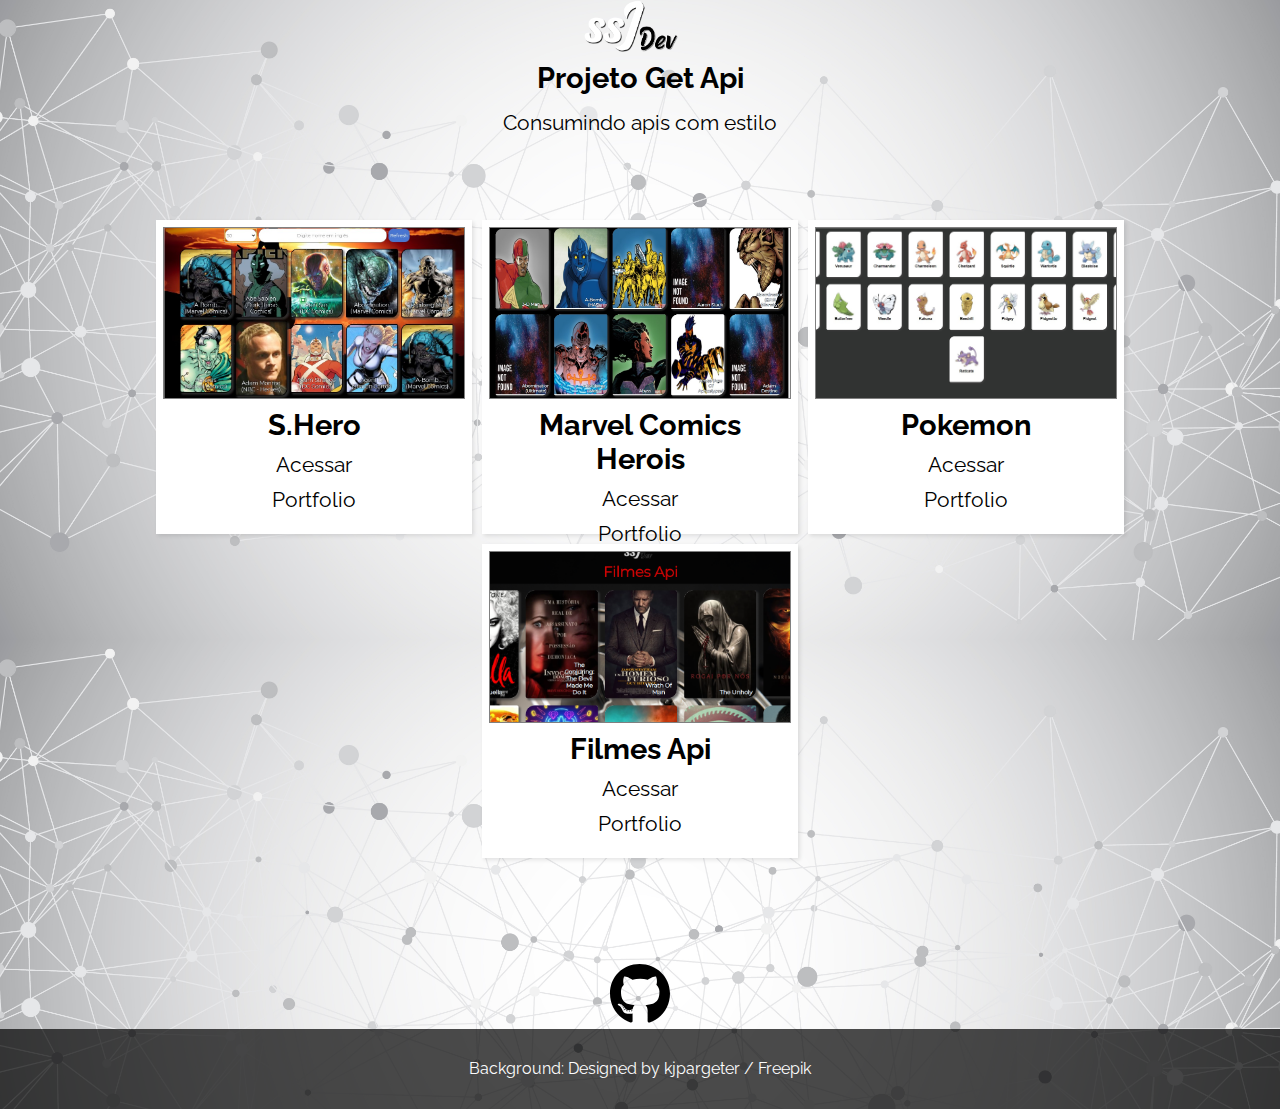
<file: index.html>
<!DOCTYPE html>
<html lang="en">

<head>
    <meta charset="UTF-8">
    <meta http-equiv="X-UA-Compatible" content="IE=edge">
    <meta name="viewport" content="width=Get Api, initial-scale=1.0">
    <link rel="stylesheet" href="./css/index.css">
    <title>Get-Api</title>
    
</head>

<body>
    <div class="container">
        <div class="logo">
            <img src="./img/ssj-dev.png" alt="logo" />
        </div>
        <h1>Projeto Get Api</h1>
        <p>Consumindo apis com estilo</p>
        <p></p>
        <div class="cards">
            <!--Card-->
            <div class="card">
                <div class="card-img">
                    <div class="card-text">
                        <img src="./img/default1.png" alt="" class="img-size">
                    </div>
                    <h3>Title</h3>
                    <p>Resume...</p>
                    <p><a href="https://jaimedessilva.github.io/">Portifolio</a></p>
                </div>
            </div>
        </div>
        <a href="https://github.com/jaimedessilva/get-api">
        <img src="./img/Icons/github-brands.svg" alt="github codigo fonte" style="width: 60px;">
        </a>
    </div>
    <div class="footer">

        <a href="http://www.freepik.com">Background: Designed by kjpargeter / Freepik</a>
    </div>
    <script src="./app/index.js"></script>
</body>

</html>
</file>
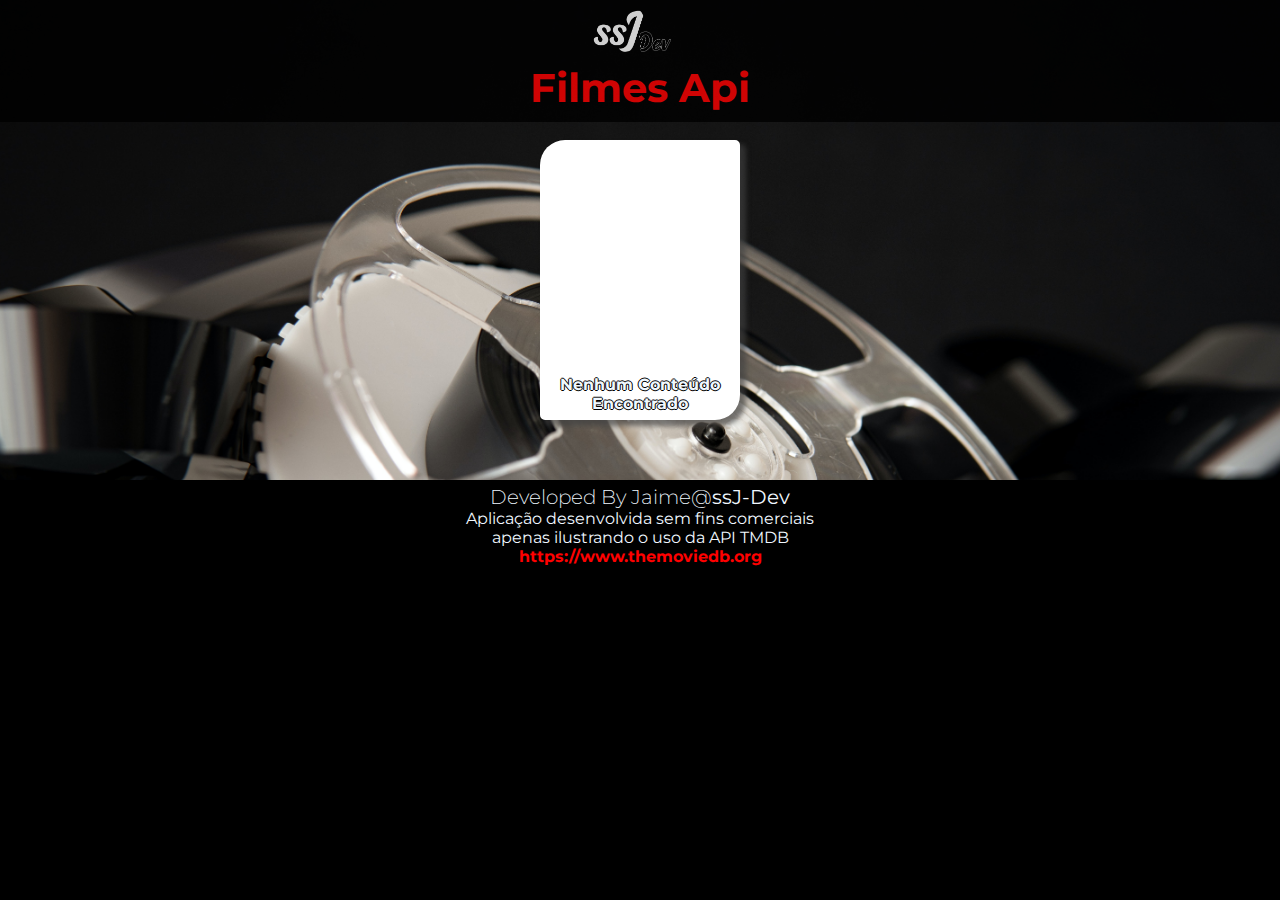
<file: pages/movies.html>
<!DOCTYPE html>
<html lang="pt-BR">

<head>
    <meta charset="UTF-8">
    <meta http-equiv="X-UA-Compatible" content="IE=edge">
    <meta name="viewport" content="width=device-width, initial-scale=1.0">
    <link rel="stylesheet" href="../css/style.css">
    <title>TMDB</title>
</head>

<body>
    <main>
        <header class="header-movies">
            <div class="container">
                <h1 class="header-movies__title">
                    <a href="../index.html"><img src="../img/ssj-dev.png" class="logo"></a><br/>Filmes Api</h1>
            </div>
        </header>
        <section>
            <ul class="gallery">
                <!--Card-->
                <li class="gallery__card">
                    <h2 class="gallery__title">
                        nenhum conteúdo encontrado
                    </h2>
                </li>
            </ul>
            <div class="rodape">
                <a href="https://github.com/jaimedessilva">
                    <p>Developed By Jaime@<b>ssJ-Dev</b></p>
                </a>
                Aplicação desenvolvida sem fins comerciais<br/> apenas ilustrando o uso da API TMDB<br>
                <a href="https://www.themoviedb.org/"><b>https://www.themoviedb.org</b></a>
            </div>

        </section>
    </main>
    <script src="../app/model/MovieObj.js"></script>
    <script src="../app/model/TokenApi.js"></script>
    <script src="../app/moviesApp.js"></script>
</body>

</html>
</file>
<file: css/index.css>
@import url("https://fonts.googleapis.com/css2?family=Raleway:wght@300&display=swap");

* {
    
    font-family: "Raleway", sans-serif;
    margin: 0;
    padding: 0;
}
body{
    background-image: url('../img/12490.jpg');
    background-size: 100%;
}
.container {
    text-align: center;
}
.logo img {
    width: 120px;
}
.img-size {
  border: 0.5px solid gray;
  width: 300px;
  height: 170px;
  object-fit: cover;
}
.cards {
  display: flex;
  flex-wrap: wrap;
  align-items: center;
  justify-content: center;
  padding-top: 50px;
  padding-bottom: 100px;
}
.card {
  height: 300px;
  flex: 0 0 200px;
  padding: 7px;
  margin: 5px;
  box-shadow: 2px 2px 4px 0px rgba(0, 0, 0, 0.1);
  background-color: white;
}
.card h3, H1 {
    font-size: 1.8em;
    padding: 5px;
}
.card p {
    padding: 5px;
}
.card a {
    text-decoration: none;
    color: black;
}
.card a:hover {
    color: red;
}
p {
  text-align: center;
  font-size: 1.3em;
  padding: 10px;
}
.card:hover {
  box-shadow: 4px 4px 8px 0px rgba(0, 0, 0, 0.3);
}
.footer {
    width: 100%;
    background-color: black;
    opacity: 0.7;
    height: 80px;
    text-align: center;
    line-height: 80px;
    bottom: 0;
}
.footer a {
    color: white;
    text-decoration: none;
}
</file>
<file: css/style.css>
@import url('https://fonts.googleapis.com/css2?family=Montserrat:ital,wght@0,300;1,200&display=swap');
* {
    margin: 0;
    padding: 0;
}

body {
    background-color: #000000;
}

main {
    background-image: url('../img/movies.jpg');
    background-repeat: no-repeat;
    background-size: cover;
    background-position: center;
    background-attachment: fixed;
    position: absolute;
    width: 100%;
}

.header-movies {
    position: fixed;
    width: 100%;
    background-color: #000000;
    opacity: 0.8;
    z-index: 9;
}

.header-movies__title {
    color: red;
    font-family: 'Montserrat', sans-serif;
    font-size: 40px;
    text-shadow: 2px 2px #000000;
    margin: 10px;
    text-align: center;
}

.logo {
    width: 100px;
}

.gallery {
    margin-top: 130px;
    display: flex;
    flex-wrap: wrap;
    list-style: none;
    justify-content: center;
    align-items: center;
    margin-bottom: 50px;
    background: none;
}

.gallery__card {
    display: flex;
    background: white;
    box-shadow: 5px 5px 5px 1px rgba(64, 64, 64, 0.66);
    width: 200px;
    min-height: 280px;
    margin: 10px;
    align-items: center;
    flex-direction: column;
    justify-content: space-evenly;
    align-content: center;
    border-radius: 25px;
    border-top-right-radius: 5px;
    border-bottom-left-radius: 5px;
    text-align: center;
    position: relative;
    transition: all .2s ease-in-out;
    overflow: hidden;
    top: 0;
}

.gallery__card:hover {
    top: -5px;
    /* width: 205px; */
}

.gallery__thumb {
    width: 100%;
    min-height: 300px;
}

.gallery__title {
    font-size: 16px;
    font-family: 'Montserrat', sans-serif;
    text-transform: capitalize;
    position: absolute;
    color: aliceblue;
    text-shadow: -1px 0 black, 0 1px black, 1px 0 black, 0 -1px black;
    bottom: 7px;
}

.rodape {
    position: absolute;
    font-family: 'Montserrat', sans-serif;
    padding: 5px;
    left: 0;
    right: 0;
    color: aliceblue;
    z-index: 4;
    text-align: center;
    background-color: #000000;
}

.rodape a {
    color: red;
    text-decoration: none;
}

.rodape p {
    font-size: 20px;
    font-weight: 250;
    color: aliceblue;
    text-decoration: none;
    text-shadow: -1px 0 black, 0 1px black, 1px 0 black, 0 -1px black;
}
</file>
